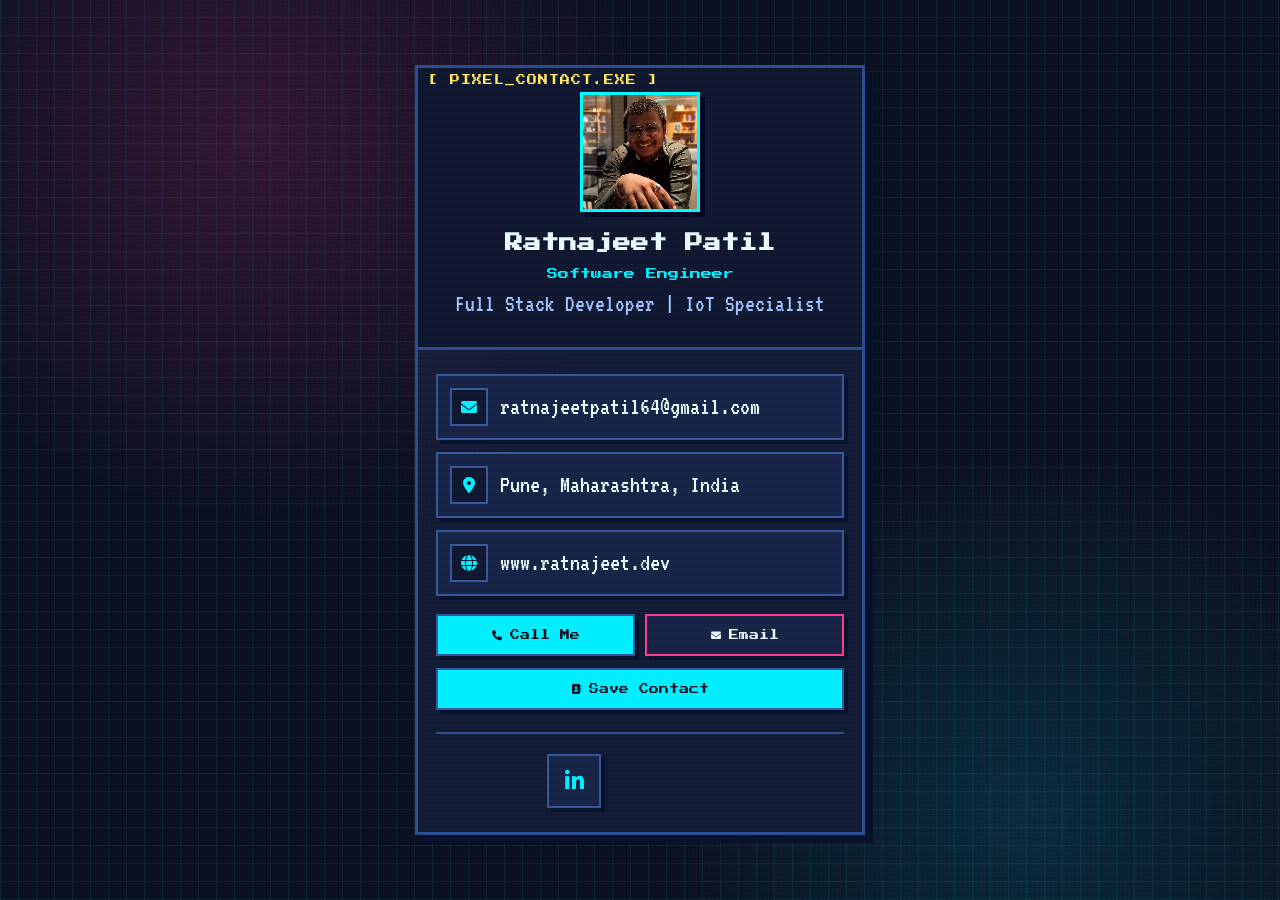
<file: card.html>
<!DOCTYPE html>
<html lang="en">
<head>
    <meta charset="UTF-8">
    <meta name="viewport" content="width=device-width, initial-scale=1.0">
    <meta name="description" content="Ratnajeet Patil - Software Engineer Digital Business Card">
    <meta name="theme-color" content="#0b1020">
    <meta name="apple-mobile-web-app-capable" content="yes">
    <meta name="apple-mobile-web-app-status-bar-style" content="black-translucent">
    
    <!-- PWA Manifest for Offline Support -->
    <link rel="manifest" href="[data-uri]">
    
    <title>Ratnajeet Patil - Digital Card</title>
    
    <!-- Favicon -->
    <link rel="shortcut icon" href="img/favicon.ico" type="image/x-icon">
    
    <!-- Font Awesome - with fallback -->
    <link rel="stylesheet" href="https://cdnjs.cloudflare.com/ajax/libs/font-awesome/6.0.0-beta3/css/all.min.css" onerror="this.onerror=null;">
    
    <!-- Google Fonts - with fallback -->
    <link href="https://fonts.googleapis.com/css2?family=Press+Start+2P&family=VT323&display=swap" rel="stylesheet" onerror="this.onerror=null;">
    
    <style>
        * {
            margin: 0;
            padding: 0;
            box-sizing: border-box;
        }

        body {
            font-family: 'Press Start 2P', 'VT323', monospace;
            background: #0b1020;
            min-height: 100vh;
            display: flex;
            justify-content: center;
            align-items: center;
            padding: 20px;
            position: relative;
            overflow-x: hidden;
            overflow-y: auto;
            color: #e6fbff;
            background-image:
                linear-gradient(0deg, rgba(0, 240, 255, 0.08) 1px, transparent 1px),
                linear-gradient(90deg, rgba(0, 240, 255, 0.08) 1px, transparent 1px),
                radial-gradient(circle at 20% 15%, rgba(255, 59, 141, 0.16), transparent 30%),
                radial-gradient(circle at 80% 90%, rgba(0, 240, 255, 0.12), transparent 28%);
            background-size: 18px 18px, 18px 18px, auto, auto;
        }

        body::before {
            content: '';
            position: fixed;
            inset: 0;
            pointer-events: none;
            background: linear-gradient(to bottom, rgba(255, 255, 255, 0.18) 0, rgba(255, 255, 255, 0) 50%);
            background-size: 100% 4px;
            mix-blend-mode: soft-light;
            opacity: 0.45;
            z-index: 50;
            animation: scanline 6s linear infinite;
        }

        body::after {
            content: '';
            position: fixed;
            inset: 0;
            pointer-events: none;
            background: repeating-linear-gradient(90deg, rgba(255, 255, 255, 0.02) 0 2px, rgba(0, 0, 0, 0.03) 2px 4px);
            z-index: 49;
            opacity: 0.3;
        }

        body.palette-shift {
            filter: hue-rotate(10deg) saturate(1.08);
        }

        body.crt-flicker::before {
            opacity: 0.75;
        }

        .card-container {
            background: #121b34;
            border: 3px solid #2a4d93;
            box-shadow: 8px 8px 0 #07112a;
            max-width: 450px;
            width: 100%;
            margin: 20px auto;
            animation: popIn 0.36s steps(6, end);
            position: relative;
            z-index: 1;
            overflow: hidden;
            transform: translate(var(--card-x, 0px), var(--card-y, 0px));
            transition: transform 0.12s steps(3, end);
        }

        .card-container::before {
            content: '';
            position: absolute;
            inset: 0;
            pointer-events: none;
            background: linear-gradient(135deg, rgba(255, 59, 141, 0.09), transparent 40%);
        }

        .card-header {
            background: #10182f;
            padding: 24px 20px 28px;
            text-align: center;
            color: #e6fbff;
            position: relative;
            border-bottom: 3px solid #2a4d93;
        }

        .card-header::before {
            content: '[ PIXEL_CONTACT.EXE ]';
            position: absolute;
            top: 7px;
            left: 10px;
            font-size: 10px;
            color: #ffe761;
            letter-spacing: 1px;
        }

        .profile-image {
            width: 120px;
            height: 120px;
            border: 3px solid #00f0ff;
            box-shadow: 5px 5px 0 #07112a;
            margin: 0 auto 18px;
            object-fit: cover;
            image-rendering: pixelated;
            filter: contrast(1.08) saturate(1.05);
        }

        .card-header h1 {
            font-size: 18px;
            margin-bottom: 12px;
            line-height: 1.5;
        }

        .card-header .title {
            font-size: 11px;
            color: #00f0ff;
            margin-bottom: 10px;
        }

        .card-header .tagline {
            font-family: 'VT323', monospace;
            font-size: 24px;
            color: #9ec3ff;
            line-height: 1.2;
        }

        .card-body {
            padding: 24px 18px;
            min-height: 360px;
            background: #121b34;
        }

        .info-section {
            margin-bottom: 18px;
        }

        .info-item {
            display: flex;
            align-items: center;
            margin-bottom: 12px;
            padding: 12px;
            background: #182446;
            border: 2px solid #35579d;
            transition: all 0.16s steps(3, end);
            cursor: pointer;
            box-shadow: 4px 4px 0 #07112a;
        }

        .info-item:hover {
            background: #24386e;
            transform: translate(-2px, -2px);
            border-color: #00f0ff;
        }

        .info-item i {
            color: #00f0ff;
            width: 38px;
            height: 38px;
            font-size: 16px;
            display: flex;
            align-items: center;
            justify-content: center;
            background: #10182f;
            border: 2px solid #35579d;
            transition: all 0.16s steps(3, end);
        }

        .info-item .info-text {
            flex: 1;
            color: #e6fbff;
            font-family: 'VT323', monospace;
            font-size: 25px;
            margin-left: 12px;
            line-height: 1.1;
        }

        .info-item a {
            color: #e6fbff;
            text-decoration: none;
        }

        .info-item a:hover {
            color: #ffe761;
        }

        .social-links {
            display: flex;
            justify-content: center;
            gap: 12px;
            margin-top: 22px;
            padding-top: 20px;
            border-top: 2px solid #2a4d93;
        }

        .social-btn {
            width: 54px;
            height: 54px;
            display: flex;
            align-items: center;
            justify-content: center;
            background: #182446;
            border: 2px solid #35579d;
            color: #00f0ff;
            font-size: 22px;
            transition: all 0.16s steps(3, end);
            text-decoration: none;
            box-shadow: 4px 4px 0 #07112a;
        }

        .social-btn:hover {
            transform: translate(-2px, -2px);
            background: #ff3b8d;
            border-color: #ffe761;
            color: #fff;
        }

        .action-buttons {
            display: grid;
            grid-template-columns: 1fr 1fr;
            gap: 10px;
            margin-top: 14px;
        }

        .action-btn {
            padding: 14px 8px;
            border: 2px solid #35579d;
            font-family: 'Press Start 2P', monospace;
            font-size: 10px;
            cursor: pointer;
            transition: all 0.16s steps(3, end);
            text-decoration: none;
            text-align: center;
            display: flex;
            align-items: center;
            justify-content: center;
            gap: 8px;
            box-shadow: 4px 4px 0 #07112a;
        }

        .action-btn.primary {
            background: #00f0ff;
            color: #081020;
        }

        .action-btn.primary:hover {
            transform: translate(-2px, -2px);
            background: #ffe761;
        }

        .action-btn.secondary {
            background: #182446;
            color: #e6fbff;
            border-color: #ff3b8d;
        }

        .action-btn.secondary:hover {
            background: #ff3b8d;
            color: #fff;
            transform: translate(-2px, -2px);
        }

        .save-contact {
            width: 100%;
            margin-top: 12px;
        }

        .success-animation {
            background: #8cff66 !important;
            border-color: #d7ff61 !important;
            color: #061412 !important;
            animation: success 0.28s steps(3, end);
        }

        .ripple {
            position: absolute;
            background: rgba(255, 231, 97, 0.35);
            transform: scale(0);
            animation: ripple-animation 0.5s steps(4, end);
            pointer-events: none;
        }

        @keyframes scanline {
            from { transform: translateY(0); }
            to { transform: translateY(4px); }
        }

        @keyframes success {
            0% { transform: translate(0, 0); }
            50% { transform: translate(-2px, -2px); }
            100% { transform: translate(0, 0); }
        }

        @keyframes ripple-animation {
            to {
                transform: scale(1.6);
                opacity: 0;
            }
        }

        @keyframes popIn {
            from {
                opacity: 0;
                transform: translate(0, 12px);
            }
            to {
                opacity: 1;
                transform: translate(0, 0);
            }
        }

        @media (max-width: 480px) {
            body {
                padding: 10px;
                align-items: flex-start;
                padding-top: 20px;
                padding-bottom: 40px;
            }

            .card-container {
                margin: 8px auto;
                max-width: 100%;
            }

            .card-header h1 {
                font-size: 15px;
            }

            .card-header .title {
                font-size: 10px;
            }

            .card-header .tagline {
                font-size: 20px;
            }

            .profile-image {
                width: 100px;
                height: 100px;
            }

            .card-body {
                padding: 18px 14px 24px;
                min-height: 0;
            }

            .action-btn {
                font-size: 9px;
                padding: 12px 6px;
            }

            .social-btn {
                width: 46px;
                height: 46px;
                font-size: 18px;
            }

            .info-item .info-text {
                font-size: 21px;
            }
        }
    </style>
</head>
<body>
    <div class="card-container">
        <div class="card-header">
            <img src="img/profile-photo.jpeg" alt="Ratnajeet Patil" class="profile-image">
            <h1>Ratnajeet Patil</h1>
            <div class="title">Software Engineer</div>
            <div class="tagline">Full Stack Developer | IoT Specialist</div>
        </div>
        
        <div class="card-body">
            <div class="info-section">
                <div class="info-item">
                    <i class="fas fa-envelope"></i>
                    <div class="info-text">
                        <a href="mailto:ratnajeetpatil64@gmail.com">ratnajeetpatil64@gmail.com</a>
                    </div>
                </div>
                
                <div class="info-item">
                    <i class="fas fa-map-marker-alt"></i>
                    <div class="info-text">Pune, Maharashtra, India</div>
                </div>
                
                <div class="info-item">
                    <i class="fas fa-globe"></i>
                    <div class="info-text">
                        <a href="https://www.ratnajeet.dev" target="_blank" rel="noopener noreferrer">www.ratnajeet.dev</a>
                    </div>
                </div>
            </div>

            <div class="action-buttons">
                <a href="tel:+919422221740" class="action-btn primary">
                    <i class="fas fa-phone"></i>
                    <span>Call Me</span>
                </a>
                <a href="mailto:ratnajeetpatil64@gmail.com" class="action-btn secondary">
                    <i class="fas fa-envelope"></i>
                    <span>Email</span>
                </a>
            </div>

            <button onclick="saveContact()" class="action-btn primary save-contact">
                <i class="fas fa-address-book"></i>
                <span>Save Contact</span>
            </button>

            <div class="social-links">
                <a href="https://www.linkedin.com/in/ratnajeet-patil-770b4a24a/" target="_blank" rel="noopener noreferrer" class="social-btn" aria-label="LinkedIn">
                    <i class="fab fa-linkedin-in"></i>
                </a>
                <a href="https://github.com/ratnajeet00" target="_blank" rel="noopener noreferrer" class="social-btn" aria-label="GitHub">
                    <i class="fab fa-github"></i>
                </a>
                <a href="https://www.ratnajeet.dev" target="_blank" rel="noopener noreferrer" class="social-btn" aria-label="Portfolio">
                    <i class="fas fa-briefcase"></i>
                </a>
            </div>
        </div>
    </div>

    <script>
        // Service Worker Registration for Offline Support
        if ('serviceWorker' in navigator) {
            window.addEventListener('load', function() {
                // Inline service worker for offline functionality
                const swCode = `
                    const CACHE_NAME = 'ratnajeet-card-v1';
                    const urlsToCache = [
                        '/card.html',
                        'https://cdnjs.cloudflare.com/ajax/libs/font-awesome/6.0.0-beta3/css/all.min.css',
                        'https://fonts.googleapis.com/css2?family=Poppins:wght@300;400;500;600;700&display=swap'
                    ];

                    self.addEventListener('install', function(event) {
                        event.waitUntil(
                            caches.open(CACHE_NAME)
                                .then(function(cache) {
                                    return cache.addAll(urlsToCache).catch(() => {
                                        // Fail silently if offline during install
                                    });
                                })
                        );
                    });

                    self.addEventListener('fetch', function(event) {
                        event.respondWith(
                            caches.match(event.request)
                                .then(function(response) {
                                    return response || fetch(event.request);
                                })
                                .catch(() => {
                                    // Return cached version if available
                                    return caches.match('/card.html');
                                })
                        );
                    });
                `;

                const blob = new Blob([swCode], { type: 'application/javascript' });
                const swUrl = URL.createObjectURL(blob);
                
                navigator.serviceWorker.register(swUrl)
                    .then(() => console.log('✅ Offline support enabled'))
                    .catch(() => console.log('⚠️ Offline support unavailable'));
            });
        }

        function saveContact() {
            const button = event.target.closest('.save-contact');
            const originalHTML = button.innerHTML;
            
            // Create vCard with phone number
            const vCard = `BEGIN:VCARD
VERSION:3.0
FN:Ratnajeet Patil
N:Patil;Ratnajeet;;;
TITLE:Software Engineer
TEL;TYPE=CELL:+919422221740
EMAIL;TYPE=INTERNET:ratnajeetpatil64@gmail.com
URL:https://www.ratnajeet.dev
ADR;TYPE=WORK:;;Pune;Maharashtra;;India
NOTE:Full Stack Developer | IoT Specialist
END:VCARD`;

            // Create blob and download
            const blob = new Blob([vCard], { type: 'text/vcard' });
            const url = window.URL.createObjectURL(blob);
            const link = document.createElement('a');
            link.href = url;
            link.download = 'Ratnajeet_Patil.vcf';
            document.body.appendChild(link);
            link.click();
            document.body.removeChild(link);
            window.URL.revokeObjectURL(url);

            // Success feedback
            button.innerHTML = '<i class="fas fa-check"></i><span>Saved!</span>';
            button.classList.add('success-animation');
            
            setTimeout(() => {
                button.innerHTML = originalHTML;
                button.classList.remove('success-animation');
            }, 2000);
        }

        // Add smooth animations on load
        document.addEventListener('DOMContentLoaded', function() {
            const infoItems = document.querySelectorAll('.info-item');
            infoItems.forEach((item, index) => {
                item.style.opacity = '0';
                item.style.transform = 'translateX(-30px)';
                setTimeout(() => {
                    item.style.transition = 'all 0.6s cubic-bezier(0.68, -0.55, 0.265, 1.55)';
                    item.style.opacity = '1';
                    item.style.transform = 'translateX(0)';
                }, 700 + (index * 100));
            });

            // Animate action buttons
            const actionButtons = document.querySelectorAll('.action-btn');
            actionButtons.forEach((btn, index) => {
                btn.style.opacity = '0';
                btn.style.transform = 'translateY(20px)';
                setTimeout(() => {
                    btn.style.transition = 'all 0.6s cubic-bezier(0.68, -0.55, 0.265, 1.55)';
                    btn.style.opacity = '1';
                    btn.style.transform = 'translateY(0)';
                }, 1000 + (index * 100));
            });

            // Animate social buttons
            const socialBtns = document.querySelectorAll('.social-btn');
            socialBtns.forEach((btn, index) => {
                btn.style.opacity = '0';
                btn.style.transform = 'scale(0)';
                setTimeout(() => {
                    btn.style.transition = 'all 0.5s cubic-bezier(0.68, -0.55, 0.265, 1.55)';
                    btn.style.opacity = '1';
                    btn.style.transform = 'scale(1)';
                }, 1300 + (index * 100));
            });

            // Add click effect to info items
            infoItems.forEach(item => {
                item.addEventListener('click', function() {
                    const link = this.querySelector('a');
                    if (link) {
                        link.click();
                    }
                });
            });

            // Add ripple effect to buttons
            const buttons = document.querySelectorAll('.action-btn, .social-btn');
            buttons.forEach(button => {
                button.addEventListener('click', function(e) {
                    const ripple = document.createElement('span');
                    const rect = this.getBoundingClientRect();
                    const size = Math.max(rect.width, rect.height);
                    const x = e.clientX - rect.left - size / 2;
                    const y = e.clientY - rect.top - size / 2;
                    
                    ripple.style.width = ripple.style.height = size + 'px';
                    ripple.style.left = x + 'px';
                    ripple.style.top = y + 'px';
                    ripple.classList.add('ripple');
                    
                    this.appendChild(ripple);
                    
                    setTimeout(() => ripple.remove(), 600);
                });
            });
        });

        const prefersReducedMotion = window.matchMedia('(prefers-reduced-motion: reduce)').matches;

        if (!prefersReducedMotion) {
            // Pixel parallax effect for a subtle live feeling.
            document.addEventListener('mousemove', function(e) {
                const card = document.querySelector('.card-container');
                if (!card) return;

                const x = (e.clientX / window.innerWidth - 0.5) * 8;
                const y = (e.clientY / window.innerHeight - 0.5) * 6;
                card.style.setProperty('--card-x', `${x.toFixed(2)}px`);
                card.style.setProperty('--card-y', `${y.toFixed(2)}px`);
            });

            document.addEventListener('mouseleave', function() {
                const card = document.querySelector('.card-container');
                if (!card) return;
                card.style.setProperty('--card-x', '0px');
                card.style.setProperty('--card-y', '0px');
            });

            // Periodic live CRT-like pulse.
            setInterval(function () {
                document.body.classList.add('palette-shift');
                setTimeout(function () {
                    document.body.classList.remove('palette-shift');
                }, 220);
            }, 9000);

            function flickerTick() {
                document.body.classList.add('crt-flicker');
                setTimeout(function () {
                    document.body.classList.remove('crt-flicker');
                }, 90);
                setTimeout(flickerTick, 1700 + Math.random() * 2100);
            }

            flickerTick();
        }
    </script>
</body>
</html>
</file>
